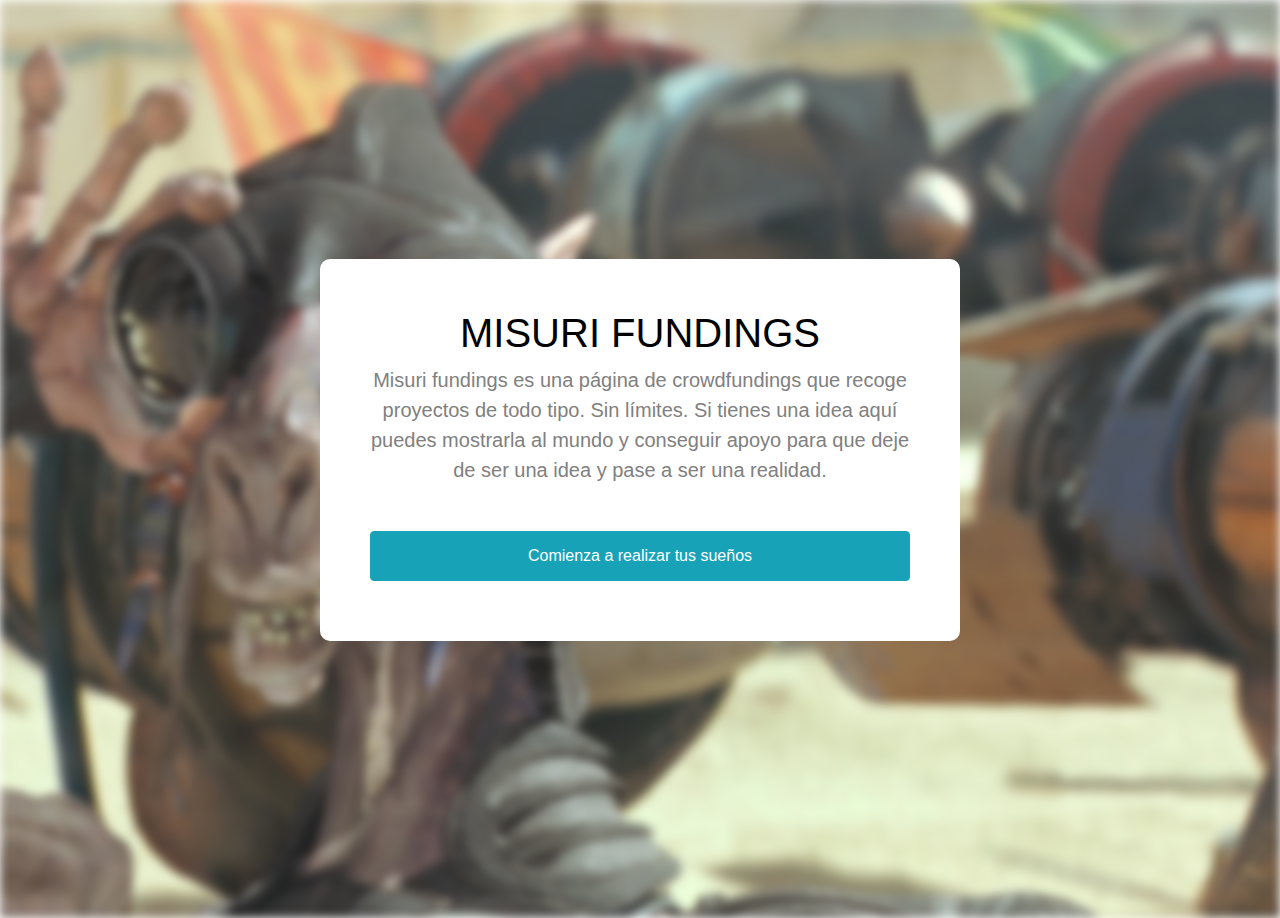
<file: index.html>
<!DOCTYPE html>
<html lang="en">
<head>
    <meta charset="UTF-8">
    <meta name="viewport" content="width=device-width, initial-scale=1.0">
    <title>Misuri fundings</title>
    
    <!--------------css------------------------>
    <link rel="stylesheet" href="view/css/index.css">
    <link rel="stylesheet" href="https://stackpath.bootstrapcdn.com/bootstrap/4.4.1/css/bootstrap.min.css">
    
    <!--------------Scripts------------------------>
  	<script src="https://code.jquery.com/jquery-3.4.1.slim.min.js"></script>
  	<script src="https://cdn.jsdelivr.net/npm/popper.js@1.16.0/dist/umd/popper.min.js"></script>
  	<script src="https://stackpath.bootstrapcdn.com/bootstrap/4.4.1/js/bootstrap.min.js"></script>
  	<script src="https://ajax.googleapis.com/ajax/libs/jquery/3.3.1/jquery.min.js"></script>

	<script src="view/js/jsFunctions.js"></script>
</head>
<body>
    <div class="background"></div>
    
    <div class="centerContainer">
        <div class="coverContainer text-center">
            <h1 class="cover-heading">MISURI FUNDINGS</h1>
            <p class="lead"><b>Misuri fundings es una página de crowdfundings que recoge proyectos de todo tipo. Sin límites. 
            Si tienes una idea aquí puedes mostrarla al mundo y conseguir apoyo para que deje de ser una idea y pase a ser una realidad.</b></p>
            <button type="button" class="btn btn-info formBtn" id="openLogin">Comienza a realizar tus sueños</button>  
        </div>        
        <div class="loginContainer">
            <div class="header">
                <h1>¡Bienvenido a Misuri fundings!</h1>
                <p>Antes de proceder a la página, debe loguearse con su usuario</p>
            </div>
    
            <form  id="loginForm">
                <div class="form-group">
                    <label for="loginUsername">Nombre de usuario</label>
                    <input type="text" class="form-control" id="loginUsername">
                </div>
                <div class="form-group">
                    <label for="loginPassword">Contraseña</label>
                    <input type="password" class="form-control" id="loginPassword">
                </div>  
                <div class="alert alert-danger" role="alert" id="loginAlert"></div>
                
                <button type="button" class="btn btn-info formBtn" id="loginButton">Login</button>
                <span>¿Aun no te has registrado? haz click <a>aquí</a> ahora si quieres registrate</span>
            </form>
        
            <form id="registerForm">
                <div class="form-row">
                    <div class="form-group col-md-6">
                        <label for="name">Nombre</label>
                        <input type="text" class="form-control" id="registerName" placeholder="Carrera">
                    </div>
                    <div class="form-group col-md-6">
                        <label for="surname">Apellido</label>
                        <input type="text" class="form-control" id="registerSurname" placeholder="De Vainas">
                    </div>
                </div>
                <div class="form-group">
                    <label for="inputAddress">Nombre de usuario</label>
                    <input type="text" class="form-control" id="registerUsername" placeholder="MandalorianoFigura86">
                    <label for="registerUsername" class="nota"><b>Nota:</b> Este es el nombre que verán los demás usuarios</label>
                </div>
                
                <label for="name" id="contraseñaLabel">Contraseña</label>
                <div class="alert alert-danger" role="alert" id="alertContrasenas">
                    Las contraseñas no coinciden, compruebalas de nuevo
                  </div>
                <div class="form-row">
                    <div class="form-group col-md-6">   
                        <input type="password" class="form-control" class="registerContrasena" id="registerPassword1">
                    </div>
                    <div class="form-group col-md-6">
                        <input type="password" class="form-control" class="registerContrasena" id="registerPassword2" placeholder="vuelve a escribirla aquí">
                    </div>
                </div>
                
                <div class="form-group">
                    <label for="exampleFormControlInput1">Email</label>
                    <input type="text" class="form-control" id="registerEmail" placeholder="name@example.com">
                </div>

                <button type="button" class="btn btn-info formBtn" id="registerButton">Registrarse</button>
                <button type="button" class="btn btn-secondary" id="backToLogin">Volver</button>
            </form>
        </div>
    </div>
</body>
</html>
</file>
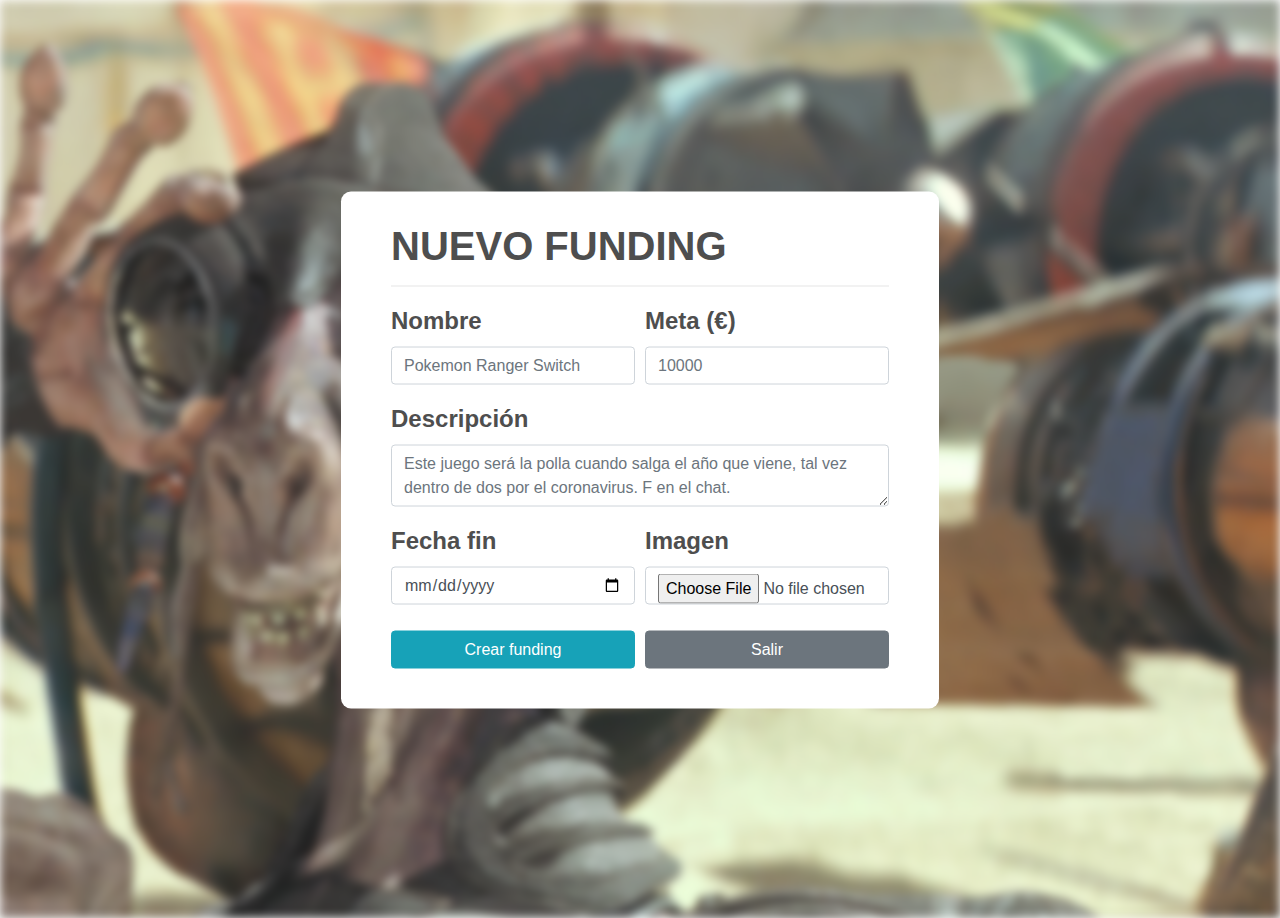
<file: view/vNewFunding.html>
<!DOCTYPE html>
<html lang="en">
<head>
    <meta charset="UTF-8">
    <meta name="viewport" content="width=device-width, initial-scale=1.0">
    <title>Misuri fundings</title>
    
    <!--------------css------------------------>
    <link rel="stylesheet" href="css/newFunding.css">
    <link rel="stylesheet" href="https://stackpath.bootstrapcdn.com/bootstrap/4.4.1/css/bootstrap.min.css">
    
    <!--------------Scripts------------------------>
  	<script src="https://code.jquery.com/jquery-3.4.1.slim.min.js"></script>
  	<script src="https://cdn.jsdelivr.net/npm/popper.js@1.16.0/dist/umd/popper.min.js"></script>
  	<script src="https://stackpath.bootstrapcdn.com/bootstrap/4.4.1/js/bootstrap.min.js"></script>
  	<script src="https://ajax.googleapis.com/ajax/libs/jquery/3.3.1/jquery.min.js"></script>

	<script src="js/newFunding.js"></script>
	<script src="js/main.js"></script>
</head>
<body>
    <div class="background"></div>
    
    <div class="centerContainer">                
		<form id="newFundingForm">
	    	<h1>NUEVO FUNDING</h1>
    		<hr>
	        <div class="form-row">
	            <div class="form-group col-md-6">
	                <label for="nombreFunding">Nombre</label>
	                <input type="text" class="form-control" id="newNombreFunding" placeholder="Pokemon Ranger Switch">
	            </div>
	            <div class="form-group col-md-6">
	                <label for="meta">Meta (€)</label>
	                <input type="number" class="form-control" id="newMeta" placeholder="10000">
	            </div>
	        </div>
	        <div class="form-group">
	            <label for="descripcionFunding">Descripción</label>
	            <textarea class="form-control" id="newDescripcionFunding" placeholder="Este juego será la polla cuando salga el año que viene, tal vez dentro de dos por el coronavirus. F en el chat."></textarea>
	        </div>
	        <div class="form-row">
	            <div class="form-group col-md-6">
	            	<label for="fechaFin" id="fechaLabel">Fecha fin</label>
	                <input type="date" class="form-control" class="newDate" id="newFechaFin">
	            </div>
	            <div class="form-group col-md-6">
	                <label for="imagen">Imagen</label>
	                <input type="file" class="form-control" id="newImagen"/>
	            </div>
	        </div>
	        <div class="form-row">
	        	<div class="col-md-6">
	            	<button type="button" class="btn btn-info formBtn" id="saveFundingButton">Crear funding</button>
	        	</div>
	        	<div class="col-md-6">
	            	<a href="vMain.html" type="button" class="btn btn-secondary formBtn">Salir</a>
	        	</div>
	        </div> 
	    </form>
	    
	    <form id="newContribucionForm">
	    	<h1>NUEVA CONTRIBUCION</h1>
    		<hr>
	        <div class="form-row">
	            <div class="form-group col-md-6">
	                <label for="nombreContribucion">Nombre</label>
	                <input type="text" class="form-control" id="newNombreContribucion" placeholder="Recompensa base">
	            </div>
	            <div class="form-group col-md-6">
	                <label for="precio">Precio (€)</label>
	                <input type="number" class="form-control" id="newPrecio" placeholder="20">
	            </div>
	        </div>
	        <div class="form-group">
	            <label for="descripcionContribucion">Descripción</label>
	            <textarea class="form-control" id="newDescripcionContribucion" placeholder="Recompensa base."></textarea>
	        </div>
	        <div class="form-group">
	            <label for="recompensa">Recompensa</label>
	            <textarea class="form-control" id="newRecompensa" placeholder="Acceso a la beta previa, juego, nombre en los créditos."></textarea>
	        </div>
	        <div class="form-row">
	        	<div class="col-md-6">
	            	<button type="button" class="btn btn-info formBtn" data-toggle="modal" data-target="#myModal">Añadir contribución</button>
	        	</div>
	        	<div class="col-md-6">
	            	<a href="vMain.html" type="button" class="btn btn-secondary formBtn">Salir</a>
	        	</div>
	        </div> 
	    </form>
    </div>
    
    <!-- Modal -->
	<div id="myModal" class="modal fade" role="dialog">
	  <div class="modal-dialog">
	
	    <!-- Modal content-->
	    <div class="modal-content">
	      <div class="modal-header">
	        <h4 class="modal-title">¿Quiéres añadir más contribuciones?</h4>
	        <button type="button" class="close" data-dismiss="modal">&times;</button>
	      </div>
	      <div class="modal-body">
	        <p>Si elige <b>"Añadir otra contribución"</b> se insertara esta y podrá insertar otra contribución.</p>
	        <p>Si elige <b>"No añadir otra contribución"</b> se insertara esta y termirá de crear el proyecto.</p>
	      </div>
	      <div class="modal-footer">
	        <button type="button" class="btn btn-info formBtn" id="insertFundingAndReturnButton"  data-dismiss="modal">Añadir otra contribución</button>
	        <button type="button" class="btn btn-secondary formBtn" id="insertFundingButton"  data-dismiss="modal">No añadir otra contribución</button>
	      </div>
	    </div>	
	  </div>
	</div>
</body>
</html>
</file>
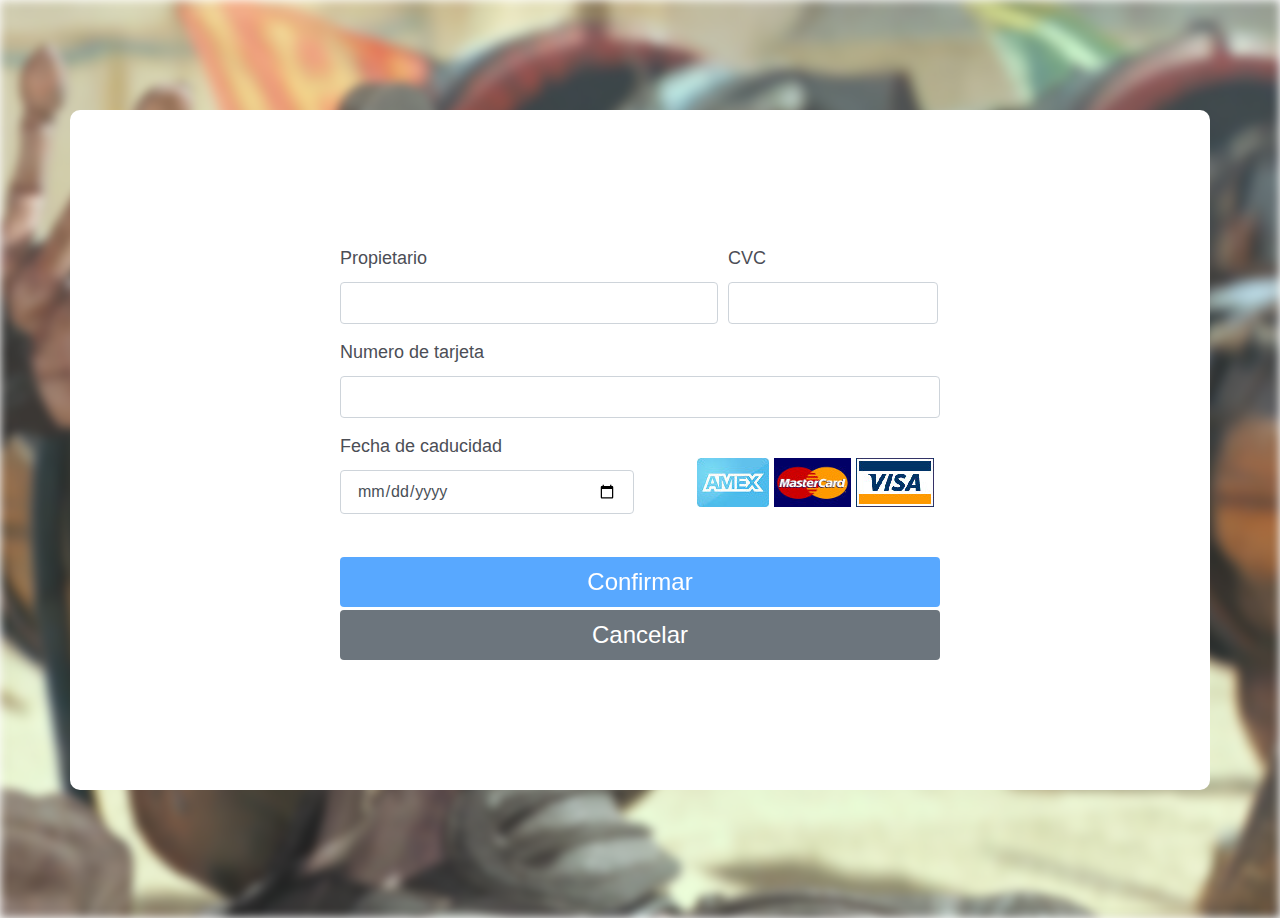
<file: view/vPatrocinio.html>
<!DOCTYPE html>
<html lang="en">
<head>
    <meta charset="UTF-8">
    <meta name="viewport" content="width=device-width, initial-scale=1.0">
    <title>Misuri fundings</title>
    
    <!--------------css------------------------>
    <link rel="stylesheet" href="css/patrocinio.css">
    <link rel="stylesheet" href="css/tarjeta.css">
  	<link rel="stylesheet" href="css/tarjeta2.css">
    <link rel="stylesheet" href="https://stackpath.bootstrapcdn.com/bootstrap/4.4.1/css/bootstrap.min.css">
    
    <!--------------Scripts------------------------>
  	<script src="https://code.jquery.com/jquery-3.4.1.slim.min.js"></script>
  	<script src="https://cdn.jsdelivr.net/npm/popper.js@1.16.0/dist/umd/popper.min.js"></script>
  	<script src="https://stackpath.bootstrapcdn.com/bootstrap/4.4.1/js/bootstrap.min.js"></script>
  	<script src="https://ajax.googleapis.com/ajax/libs/jquery/3.3.1/jquery.min.js"></script>

	<script src="js/jquery.payform.min.js"></script>
	<script src="js/main.js"></script>
  	<script src="js/pago.js"></script>
	<script src="js/patrocinio.js"></script>
</head>
<body>
	<div class="background"></div>

	<div class="container">
    	<form id="newContribucion">
      		<div class="creditCardForm">
        		<div class="payment">
					<div class="form-group owner">
            			<label for="owner">Propietario</label>
            			<input type="text" class="form-control" id="owner" name="inOwner">
				    </div>
				    <div class="form-group CVV">
				    	<label for="cvv">CVC</label>
				    	<input type="text" class="form-control" id="cvv" name="inCvv">
				    </div>
				    <div class="form-group" id="card-number-field">
				    	<label for="cardNumber">Numero de tarjeta</label>
				    	<input type="text" class="form-control" id="cardNumber" name="inCardNumber">
				    </div>
				    <div class="form-group" id="expiration-date">
				    	<label for="fechaCaducidad" id="fechaCaducidadLabel">Fecha de caducidad</label>
	                	<input type="date" class="form-control" id="fechaCaducidad">				    	
				    </div>
				    <div class="form-group" id="credit_cards">
				    	<img src="img/amex.jpg" id="amex">
				    	<img src="img/mastercard.jpg" id="mastercard">
				    	<img src="img/visa.jpg" id="visa">
				    </div>
				    <div class="form-group" id="pay-now">
				    	<button type="submit" class="btn btn-default bg-primary" id="insertPatrocinioButton" disabled>Confirmar</button>
				    	<button type="button" class="btn btn-default bg-secondary" id="cancelarButton">Cancelar</button>
				    </div>
				</div>
			</div>
		</form>
	</div>
</body>
</html>
</file>
<file: view/css/index.css>
html {
    height: 100%;
    width: 100%;
}

body {
    margin: 0;
    height: 100%;
    overflow: hidden;
}

.background {
	/* Add the blur effect */
	filter: blur(5px);
	
	/* Full height */
	height: 102%; 
	background-image: url("../img/indexBackground.jpeg");
	
	/* Center and scale the image nicely */
	background-position: center;
	background-repeat: no-repeat;
	background-size: cover;
}
.alert-danger{
    display: none;
}

.loginContainer {
    display: none; 
}

.centerContainer {
    transition: 1s;
    background-color: white;
    color: gray;
    position: absolute;
    top: 50%;
    left: 50%;
    transform: translate(-50%, -50%);
    z-index: 2;
    padding: 50px;
    border-radius: 10px;
    font-family: Arial, Helvetica, sans-serif;
}

.centerContainer h1 {
    color: black;
}

.header {
    text-align: center;
    margin-bottom: 45px;
}

/* LOGIN */
label {
    font-weight: bold;
    color: rgb(78, 78, 78);
    font-size: 24px;
}

#loginForm span {
    display: block;
    width: 100%;
    text-align: center;
}

#loginForm a {
    font-weight: bold;
    color: rgb(68, 68, 68) !important;
}

#loginForm a:hover {
    cursor: pointer; 
}

/* REGISTER */
#registerForm {
    display: none;
}

.nota {
    margin-top: 5px;
    font-style: italic;
    font-weight: unset;
    font-size: 16px;
    color: gray;
}

#contraseñaLabel {
    display: block;
    width: 100%;
}

.formBtn {
    margin-top: 30px;
    margin-bottom: 10px;
    width: 100%;
    height: 50px;  
}

#backToLogin {
    margin-top: 10px;
}

/* alertas y avisos del login */
#loginAlert {
    margin-bottom: -10px;
    display: none;
}
</file>
<file: view/css/newFunding.css>
html {
    height: 100%;
    width: 100%;
}

body {
    margin: 0;
    height: 100%;
	overflow: hidden;
}

.background {
  	/* Add the blur effect */
	filter: blur(5px);

	/* Full height */
	height: 102%; 
	background-image: url("../img/indexBackground.jpeg");
	
	/* Center and scale the image nicely */
	background-position: center;
	background-repeat: no-repeat;
	background-size: cover;
}

.centerContainer {
    transition: 1s;
    background-color: white;
    color: gray;
    position: absolute;
    top: 50%;
    left: 50%;
    transform: translate(-50%, -50%);
    z-index: 2;
    padding: 30px 50px 30px 50px;
    border-radius: 10px;
    font-family: Arial, Helvetica, sans-serif;
}

.centerContainer h1 {
    font-weight: bold;
    color: rgb(78, 78, 78);
    font-size: 40px;
}

.header {
    text-align: center;
    margin-bottom: 45px;
}

#newContribucionForm {
    display: none; 
}

/* NUEVO FUNDING */
label {
    font-weight: bold;
    color: rgb(78, 78, 78);
    font-size: 24px;
}

.nota {
    margin-top: 5px;
    font-style: italic;
    font-weight: unset;
    font-size: 16px;
    color: gray;
}

.formBtn {
    margin-top: 10px;
    margin-bottom: 10px;
    width: 100%;
    /*height: 50px;  */
}

#backToLogin {
    margin-top: 10px;
}
</file>
<file: view/css/patrocinio.css>
html {
    height: 100%;
    width: 100%;
}

body {
    margin: 0;
    height: 100%;
	overflow: hidden;
}

.background {
  	/* Add the blur effect */
	filter: blur(5px);

	/* Full height */
	height: 102%; 
	background-image: url("../img/indexBackground.jpeg");
	
	/* Center and scale the image nicely */
	background-position: center;
	background-repeat: no-repeat;
	background-size: cover;
}

.container {
    transition: 1s;
    background-color: white;
    color: gray;
    position: absolute;
    top: 50%;
    left: 50%;
    transform: translate(-50%, -50%);
    z-index: 2;
    padding: 30px 50px 30px 50px;
    border-radius: 10px;
    font-family: Arial, Helvetica, sans-serif;
}

.header {
    text-align: center;
    margin-bottom: 45px;
}
</file>
<file: view/css/tarjeta.css>
.creditCardForm {
    max-width: 700px;
    background-color: #fff;
    margin: 50px auto;
    overflow: hidden;
    padding: 25px;
    color: #4c4e56;
}

.creditCardForm label {
    width: 100%;
    margin-bottom: 10px;
}

.creditCardForm .heading h1 {
    text-align: center;
    font-family: 'Open Sans', sans-serif;
    color: #4c4e56;
}

.creditCardForm .payment {
    float: left;
    font-size: 18px;
    padding: 10px 25px;
    margin-top: 20px;
    position: relative;
}

.creditCardForm .payment .form-group {
    float: left;
    margin-bottom: 15px;
}

.creditCardForm .payment .form-control {
    line-height: 40px;
    height: auto;
    padding: 0 16px;
}

.creditCardForm .owner {
    width: 63%;
    margin-right: 10px;
}

.creditCardForm .CVV {
    width: 35%;
}

.creditCardForm #card-number-field {
    width: 100%;
}

.creditCardForm #expiration-date {
    width: 49%;
}

.creditCardForm #credit_cards {
    width: 50%;
    margin-top: 25px;
    text-align: right;
}

.creditCardForm #pay-now {
    width: 100%;
    margin-top: 25px;
}

.creditCardForm .payment .btn {
    width: 100%;
    margin-top: 3px;
    font-size: 24px;
    background-color: #2ec4a5;
    color: white;
}

.creditCardForm .payment select {
    padding: 10px;
    margin-right: 15px;
}

.transparent {
    opacity: 0.2;
}

@media(max-width: 650px) {
    .creditCardForm .owner,
    .creditCardForm .CVV,
    .creditCardForm #expiration-date,
    .creditCardForm #credit_cards {
        width: 100%;
    }
    .creditCardForm #credit_cards {
        text-align: left;
    }
}


/*  Examples Section */

.examples {
	max-width: 700px;
	background-color: #fff;
	margin: 0 auto 75px;
	padding: 30px 50px;
	color: #4c4e56;
}

.examples-note{
    text-align: center;
    font-size: 14px;
    max-width: 370px;
    margin: 0 auto 40px;
    line-height: 1.7;
    color: #7a7a7a;
}

.examples table {
    margin: 5px 0 0 0;
    font-size: 14px;
}
</file>
<file: view/css/tarjeta2.css>
*{
    margin: 0;
    padding: 0;
    box-sizing: border-box;
}

body{
    font: normal 18px sans-serif;
    color: #333;
    background-color: #eee;
}

.container-fluid{
    padding:0;
    margin:0;
}

header{
    box-sizing: border-box;
    text-align: center;
    width: 100%;
    padding: 25px 40px;
    background-color: #3A56B7;
    overflow: hidden;
}

header .limiter{
    max-width: 1000px;
    margin: 0px auto;
}

header h3{
    font: normal 24px/1.5 'Open Sans', sans-serif;
    float: left;
    color: #fff;
    margin:0;
}

header a{
    color:#fff;
    float: right;
    text-decoration: none;
    display: inline-block;
    padding: 13px 50px;
    border-radius: 3px;
    font: bold 14px/1 'Open Sans', sans-serif;
    text-transform: uppercase;
    background-color:#F05283;
    opacity: 0.9;
}

header a:hover{
    color: #fff;
    text-decoration: none;
    opacity: 1;
}

@media (max-width: 850px) {

    header h3{
        float: none;
        text-align: center;
    }

    header a{
        margin-top: 20px;
        float: none;
    }
}
</file>
